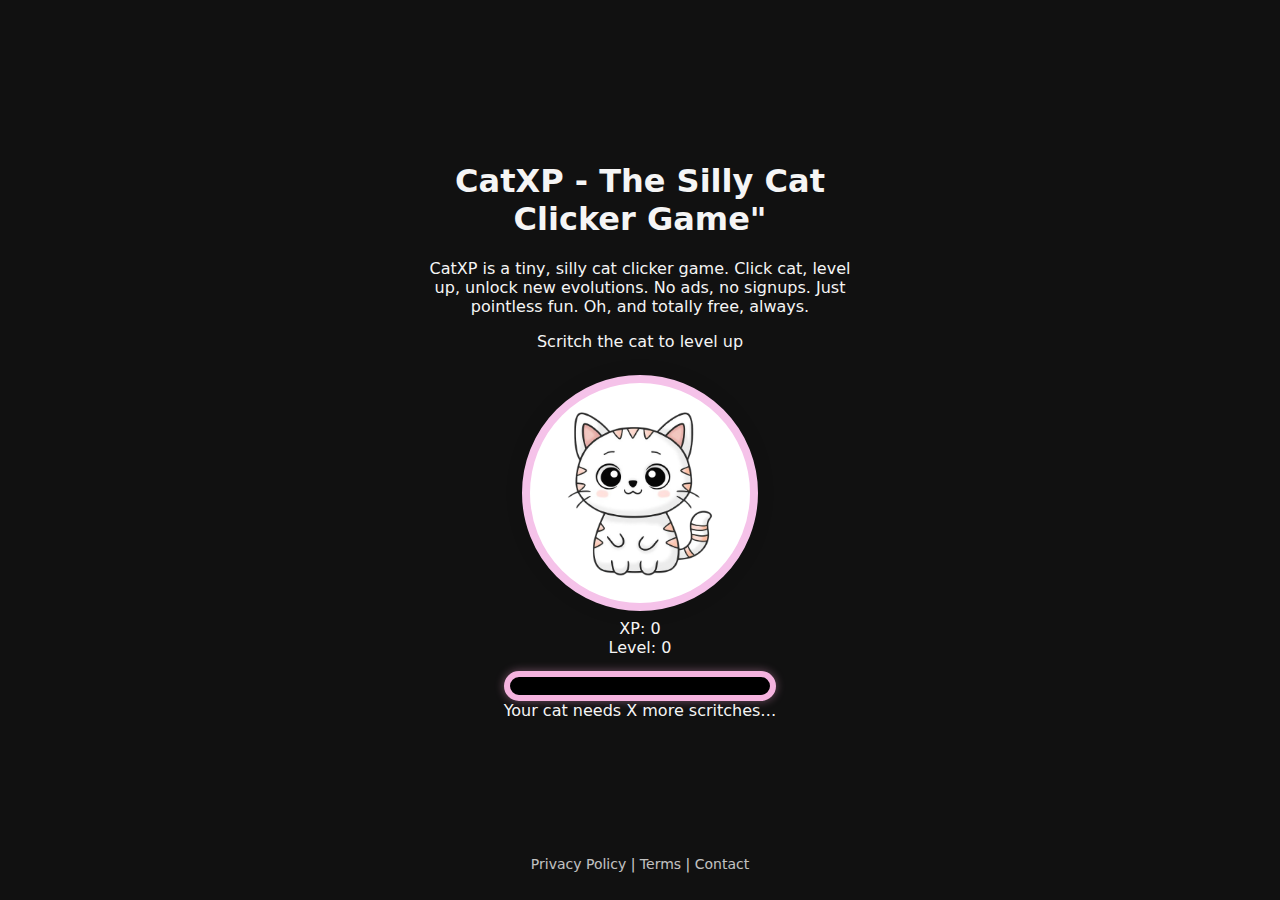
<file: index.html>
<!DOCTYPE html>
<html lang="en">
<head>
  <meta charset="UTF-8" />
  <title>CatXP</title>
  <meta name="viewport" content="width=device-width, initial-scale=1.0" />
  <meta name="google-site-verification" content="NLBPH2tLouV23TwN8CzB8Wa5LkvboFFQtd20Za79Svw" />
  <script src="https://cdn.counter.dev/script.js" data-id="0738f13f-0c45-4dc5-8912-f18d6766a843" data-utcoffset="0"></script>
  
    <!-- SEO tags -->
  <meta name="description" content="CatXP is a tiny, pointless cat clicker game where you tap a cat to gain XP, level up, and evolve it. Simple, silly, oddly satisfying and totally free game!">
  <meta name="keywords" content="cat clicker, idle game, silly game, pointless fun, clicking game, cat xp, free cat game, silly clicky things">
  <meta name="author" content="Silly Clicky Things">
  <meta property="og:title" content="CatXP - The Silly Cat Clicker Game">
  <meta property="og:description" content="Tap the cat, gain XP, evolve it. Silly, simple, addictive fun.">
  <meta property="og:image" content="https://sillyclickythings.github.io/catxp/assets/images/cat0.png">
  <meta property="og:url" content="https://sillyclickythings.github.io/catxp/">
  <meta name="twitter:card" content="summary_large_image">
  
  <link rel="stylesheet" href="style.css" />
</head>
  
<body>
  <div class="page">
    <div class="main">

      <div class=hud-panel>
          <h1 class="game-title">CatXP - The Silly Cat Clicker Game"</h1>
          <p class="game-desc">CatXP is a tiny, silly cat clicker game. Click cat, level up, unlock new evolutions. No ads, no signups. 
            Just pointless fun. Oh, and totally free, always. <br
          </p>
          <p>Scritch the cat to level up</p>
      </div>
      
      <div class="cat-wrapper">
        <img
          id="cat"
          src="assets/images/cat0.png"
          alt="Cat"        
        />
      </div>

      <div class="stats-panel">
        <div id="xp">XP: 0</div>
        <div id="level">Level: 0</div>
        
        <div class="xp-progress">
          <div class="xp-progress-bar" id="xpProgress"></div>
        </div>
        <div id="nextLevel">Your cat needs X more scritches…</div>
      </div>
    </div>

    <footer>
      <a href="privacy.html">Privacy Policy</a> |
      <a href="terms.html">Terms</a> |
      <a href="contact.html">Contact</a>
    </footer>
  </div>

  <!-- Connect JavaScript -->
  <script src="script.js"></script>
</body>
</html>
</file>
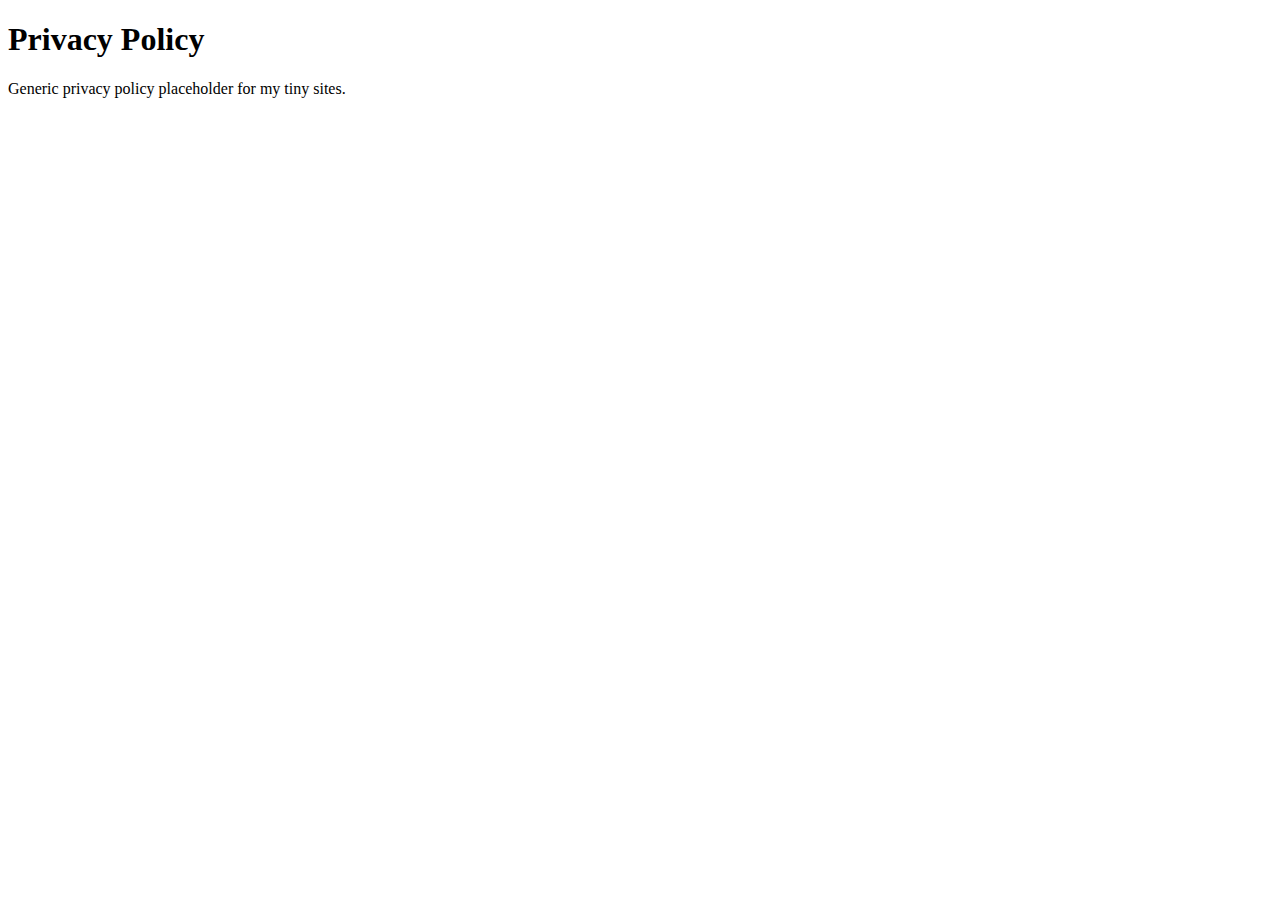
<file: privacy.html>
<!DOCTYPE html>
<html lang="en">
<head>
  <meta charset="UTF-8" />
  <title>Privacy Policy</title>
</head>
<body>
  <h1>Privacy Policy</h1>
  <p>Generic privacy policy placeholder for my tiny sites.</p>
</body>
</html>
</file>
<file: style.css>
/* Reset + base */
html, body {
  height: 100%;
  margin: 0;
  padding: 0;
}

body {
  font-family: system-ui, sans-serif;
  background: #111;
  color: #f5f5f5;
}

/* Main vertical layout container */
.page {
  min-height: 100vh;           /* fill full screen height */
  max-width: 480px;            /* nice narrow column on desktop */
  margin: 0 auto;              /* center horizontally */
  padding: 16px;
  box-sizing: border-box;

  display: flex;
  flex-direction: column;      /* stack main + footer */
}

.description {
  max-width: 320px;
  opacity: 0.8;
  font-size: 14px;
  margin-bottom: 12px;
}

/* Game area: centered vertically */
.main {
  flex: 1;                     /* take all space above footer */
  display: flex;
  flex-direction: column;
  justify-content: center;     /* center vertically */
  align-items: center;         /* center horizontally */
  text-align: center;
  gap: 8px;
}

/* --- Cat circle + cat image --- */
.cat-wrapper {
  width: 220px;                 /* size of the circle */
  height: 220px;
  background: #ffffff;
  border-radius: 50%;           /* perfect circle */
  border: 8px solid #f5c2e9;    /* visible pink edge so you SEE the circle */
  display: flex;
  align-items: center;
  justify-content: center;
  position: relative;           /* for bubble positioning */
  margin: 0 auto;
  cursor: pointer;
  overflow: hidden;             /* cat + bubbles stay inside the circle */
  box-shadow: 0 0 20px rgba(0, 0, 0, 0.08);
  transition:
    transform 0.08s ease-out,
    box-shadow 0.12s ease-out;
  -webkit-tap-highlight-color: transparent; /* remove grey tap square on mobile */
  outline: none;                            /* no focus outline */
}

/* Make sure the cat itself cannot go huge */
.cat-wrapper img {
  width: 80%;
  height: auto;
  max-width: 80%;
  max-height: 80%;
  user-select: none;
  pointer-events: none;         /* wrapper gets click */
}


.cat-wrapper:active {
  transform: scale(0.95); /* slightly smaller on click */
  box-shadow:
    0 0 24px rgba(255, 170, 220, 0.95),  /* strong pink glow */
    0 0 6px rgba(0, 0, 0, 0.25);
}

/* Pink round XP bubble */
.floating-xp {
  position: absolute;
  transform: translate(-50%, -50%);
  pointer-events: none;

  background: #ff4fa8;              /* stronger pink */
  color: #ffffff;
  padding: 7px;
  border-radius: 50%;
  border: 3px solid #ff177f;
  box-shadow:
    0 0 8px rgba(255, 0, 140, 0.9),  /* bright glow */
    0 4px 6px rgba(0, 0, 0, 0.35);   /* little drop shadow for 3D feel */
  font-size: 0.9rem;
  font-weight: bold;
  white-space: nowrap;

  animation: float-up 1.0s ease-out forwards;
}

/* Float upwards + fade slightly */
@keyframes float-up {
  0% {
    opacity: 1;
    transform: translate(-50%, -50%) scale(1);
  }
  100% {
    opacity: 0;
    transform: translate(-50%, -90%) scale(1.1);
  }
}

/* XP progress bar container */
.xp-progress {
  width: 100%;
  max-width: 260px;
  height: 18px;                     /* taller to match an 8px border */
  background: #000000;              /* solid black interior */
  border: 6px solid #f5b3df;        /* SAME PINK AS CIRCLE, but 6px thick */
  border-radius: 500px;
  margin: 14px auto 0;
  overflow: hidden;                 /* keeps progress bar clipped */
  box-shadow: 0 0 10px rgba(255, 170, 220, 0.4); /* soft pink glow */
}

/* The filling part of the bar */
.xp-progress-bar {
  width: 0%;
  height: 100%;
  background: linear-gradient(
    90deg,
    #ffffff,
    #e5e5e5,
    #fdfdfd
  ); /* shiny silver/white */
  border-radius: 999px;
  transition: width 0.25s ease-out;
}



/* Footer pinned to bottom */
footer {
  margin-top: auto;            /* pushes footer to bottom of .page */
  text-align: center;
  padding: 12px 0;
  color: white;
  font-size: 14px;
  opacity: 0.8;
}

footer a {
  color: #eee;
  text-decoration: none;
}

footer a:hover {
  text-decoration: underline;
  color: white;
}
</file>
